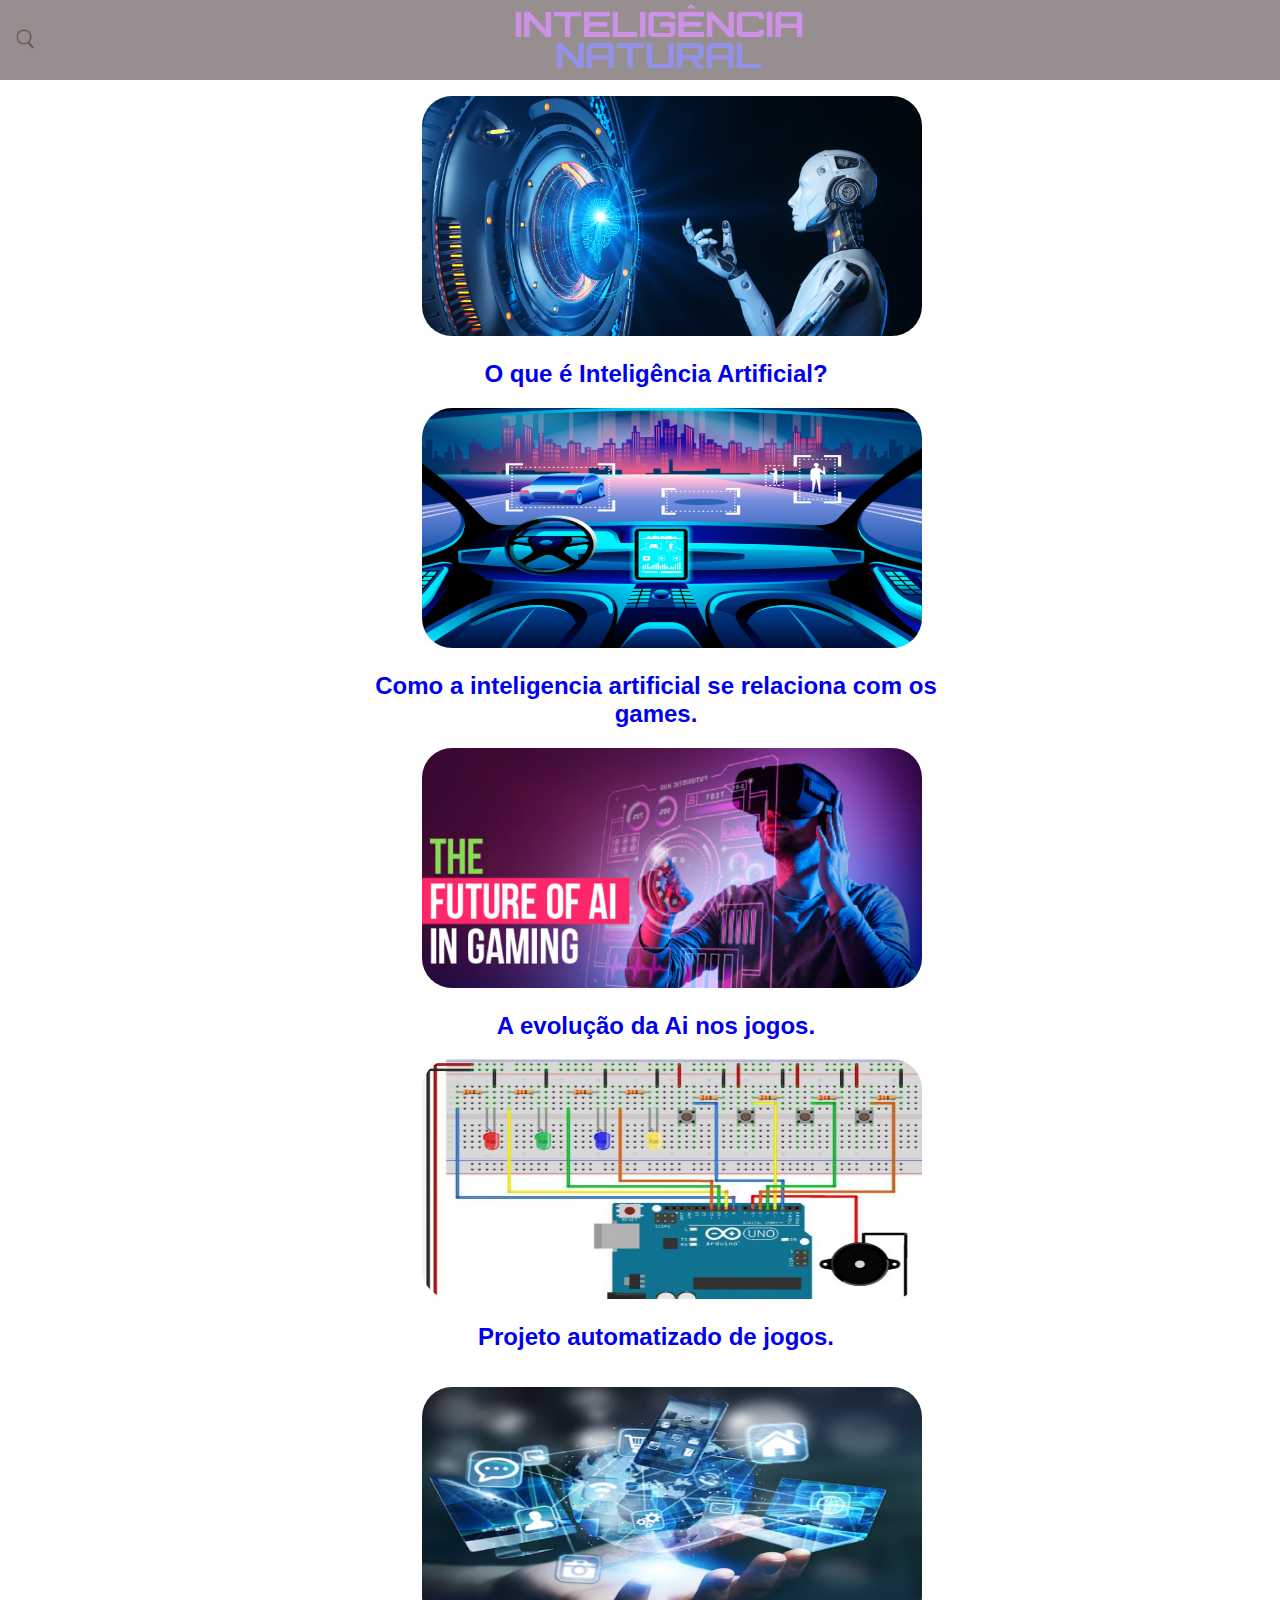
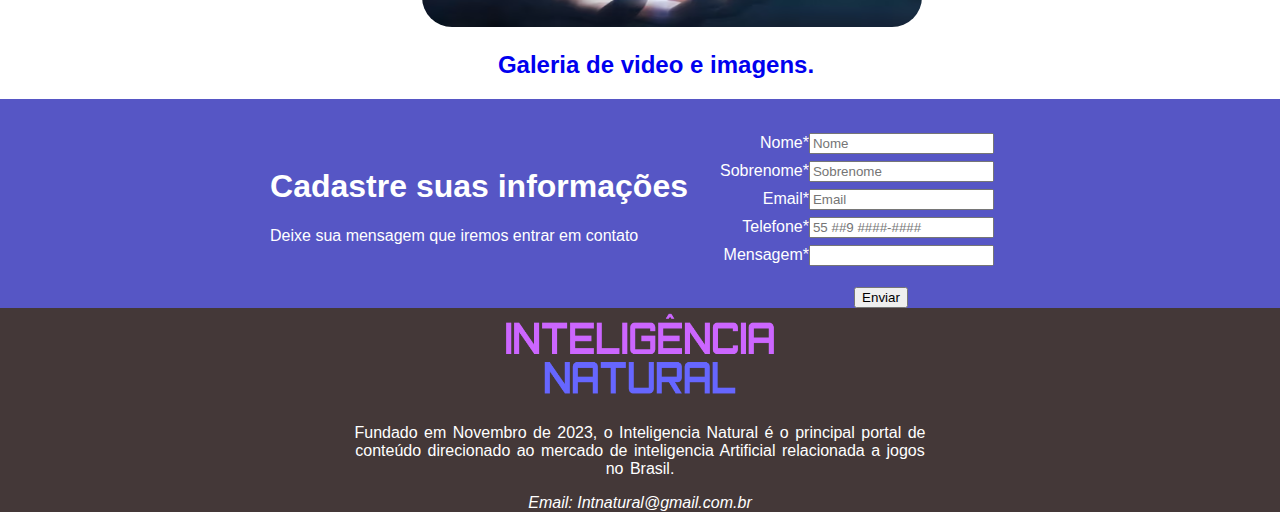
<file: Trabalho Fundamentos/index.html>
<!DOCTYPE html>
<html lang="pt-br">
  <head>
    <meta charset="UTF-8">
    <link rel="stylesheet" href="style.css" >
    <title>Trabalho Fundamentos Web, Rafael Zink, Carlos Weege, Heron</title>
  </head>
  <body>
    <header class="cabecalho">
      <form
        id="Pesquisa"
        action="https://www.google.com.br/?hl=pt-BR"
        target="_blank"
        method="get"
      >
        <button class="lupa" type="submit"></button>
      </form>
      <span class="titulo">
        <a href="index.html"><img src="Imagens/Logo_Site.png" alt="lupa"></a>
      </span>
    </header>

    <div class="menu">
      <nav>
        <ol>
          <li>
            <div class="conteudo">
              <a href="conteudo1.html" rel="Robo" target="_blank">
                <img src="Imagens/Ai.png" alt="Robo">
              </a>
            </div>
            <div class="text">
              <a href="conteudo1.html" rel = Robo>
                <h2>O que é Inteligência Artificial?</h2></a
              >
            </div>
          </li>

          <li>
            <div class="conteudo">
              <a href="conteudo2.html" rel="Imagem Jogo" target="_blank">
                <img src="Imagens/Ai_game.png" alt="Imagem Jogo">
              </a>
            </div>
            <div class="text">
              <a href="conteudo2.html" rel="Imagem Jogo">
                <h2>
                  Como a inteligencia artificial se relaciona com os games.
                </h2></a
              >
            </div>
          </li>
          <li>
            <div class="conteudo">
              <a href="conteudo3.html" rel="Futuro dos jogos" target="_blank">
                <img src="Imagens/Future_in_gaming.png" alt="Futuro dos jogos">
              </a>
            </div>
            <div class="text">
              <a href="conteudo3.html" rel="Futuro dos jogos"> <h2>A evolução da Ai nos jogos.</h2></a>
            </div>
          </li>
          <li>
            <div class="conteudo">
              <a href="conteudo4.html" rel="Processo automatizado" target="_blank">
                <img src="Imagens/automatizado.png" alt="Processo automatizado">
              </a>
            </div>
            <div class="text">
              <a href="conteudo4.html" rel="Processo automatizado">
                <h2>Projeto automatizado de jogos.</h2></a
              >
            </div>
          </li>
        </ol>
      </nav>
    </div>

    <div class="conteudo">
      <a href="Galeria.html" target="_blank" rel ="Galeria de imagem e video"> <img src="Imagens/Video_imagens.png" alt = "Galeria de imagem e videos "> </a>
    </div>
    <a class="text" href="Galeria.html" target="_blank" rel ="Galeria de imagem e video">
      <h2>Galeria de video e imagens.</h2></a
    >
   

    <div class="formulario">
      <div class="texto_formulario">
        <h1>Cadastre suas informações</h1>
        <p>Deixe sua mensagem que iremos entrar em contato</p>
      </div>
      <div class="cadastro_formulario">
      <form name="cadastro" id="Cadastro" method="get" action="Formulario_preenchido.html" target="_blank">
        <div class="cadastro_formulario_item">
        <label   >Nome*</label>
        <input id="name" type="text" placeholder="Nome" required="required">
        </div>  
        <div class="cadastro_formulario_item">
        <label   >Sobrenome*</label>
        <input id="sobrenome" type="text" placeholder="Sobrenome" required="required">
        </div>
        <div class="cadastro_formulario_item">
        <label   >Email*</label>
        <input id="email" type="email" placeholder="Email" required="required">
        </div>
        <div class="cadastro_formulario_item">
          <label   >Telefone*</label>
          <input id="Telefone" type="number" placeholder="55 ##9 ####-####" required="required">
        </div>
        <div class="cadastro_formulario_item">
          <label  >Mensagem*</label>
          <input id="Mensagem" type="text" required="required">
        </div>
        <div class="button_enviar">
          <button type="submit"> Enviar</button>
        </div>
      </form>
      </div>
    </div>

    <footer>
      <img src="Imagens/Logo_Site.png" alt = "logo">
      <p class=" texto_footer">
        Fundado em Novembro de 2023, o Inteligencia Natural é o principal portal
        de conteúdo
        direcionado ao mercado de inteligencia Artificial relacionada a jogos no
        Brasil.
      </p>

      <address>Email: Intnatural@gmail.com.br</address>
    </footer>
  </body>
</html>
</file>
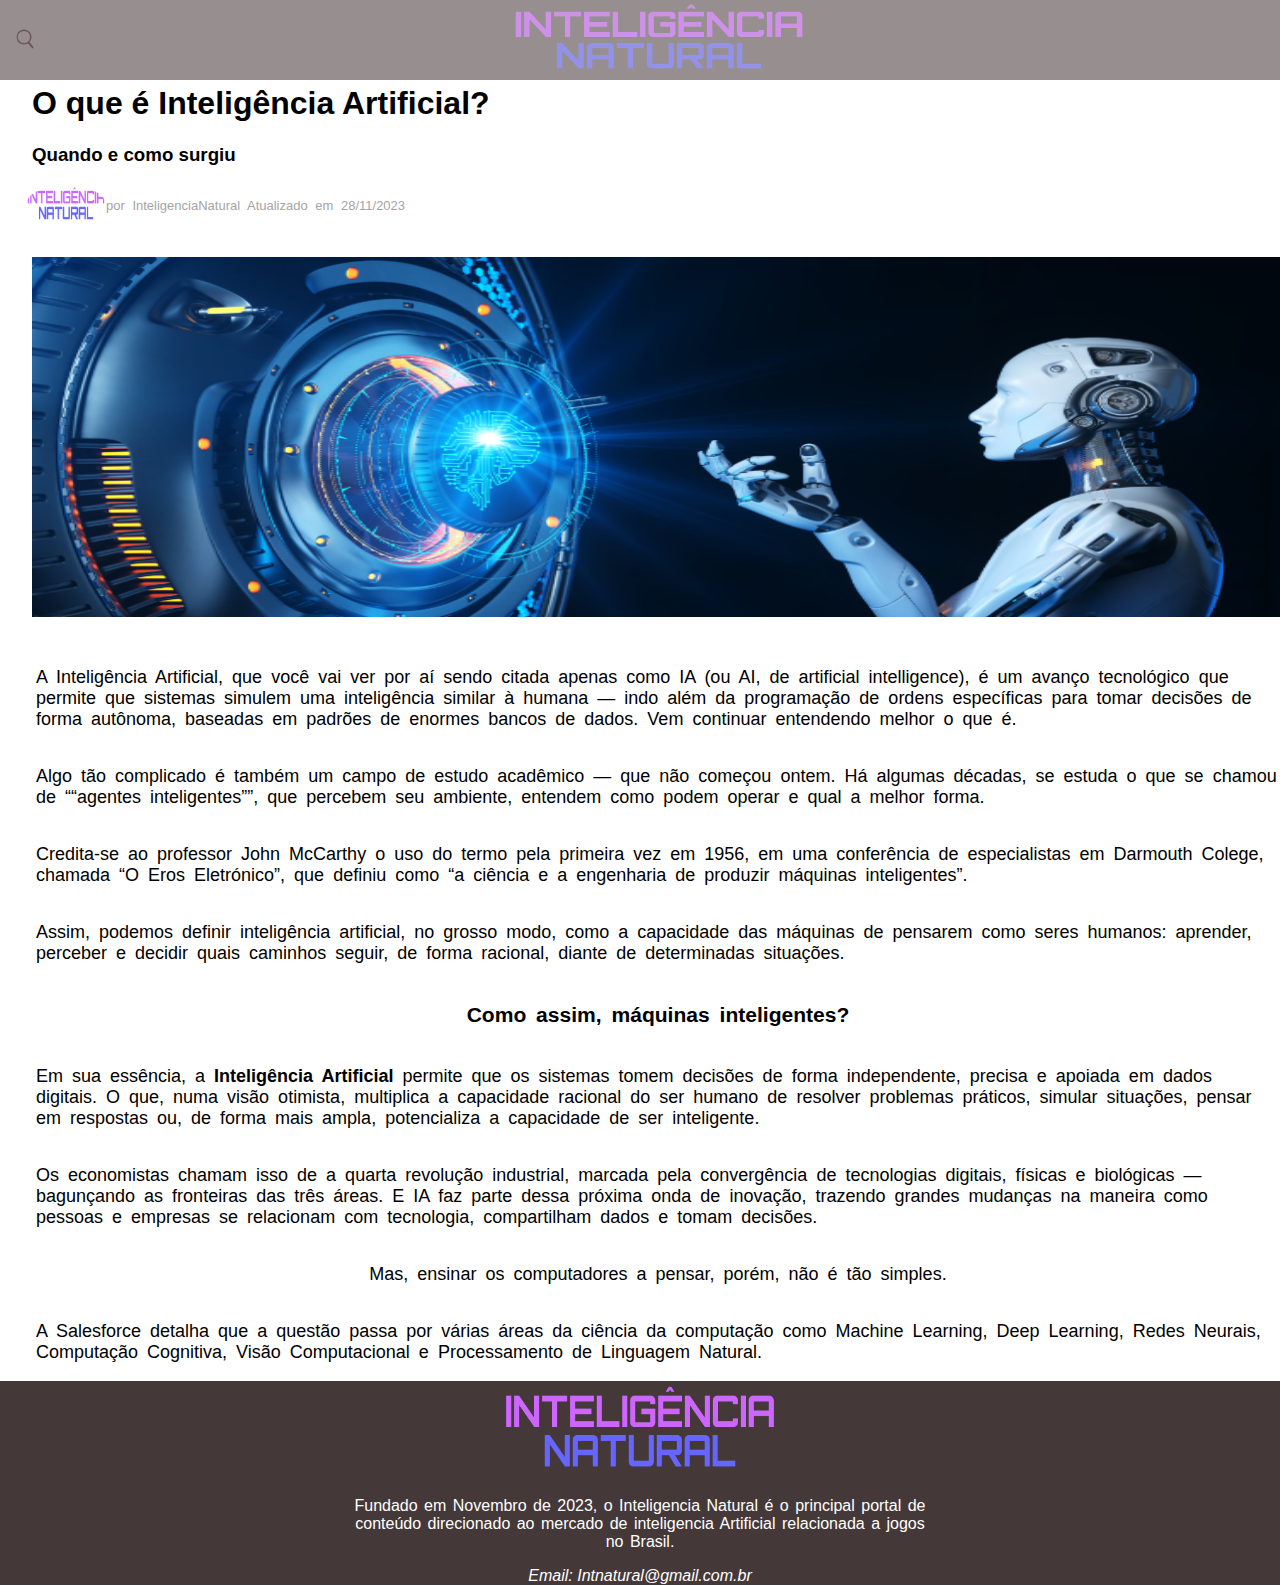
<file: Trabalho Fundamentos/conteudo1.html>
<!DOCTYPE html>
<html lang="pt-br">
  <head>
    <meta charset="UTF-8" />
    <link rel="stylesheet" href="style.css" />
    <title>Conteúdo 1: O que é Inteligência Artificial?</title>
  </head>

  <body class="conteudos">
    <header class="cabecalho">
      <form
        id="Pesquisa"
        action="https://www.google.com.br/?hl=pt-BR"
        target="_blank"
        method="get"
      >
        <button class="lupa" type="submit"></button>
      </form>
      <span class="titulo">
        <a href="index.html"><img src="Imagens/Logo_Site.png" alt="lupa"></a>
      </span>
    </header>

    <div class="cabecalho_texto">
      <h1> O que é Inteligência Artificial? </h1>
      <h3>Quando e como surgiu</h3>
    </div>

    <div class="informacao_conteudo">
      <img class="logo_conteudo" src="Imagens/Logo_Site.png" alt="logo">
        
       
      <span>por InteligenciaNatural Atualizado em 28/11/2023 </span>
    </div>

    <img class="conteudo_first_image" src="Imagens/Ai.png" alt="Ai">

    <div class="paragrafo">
      <p>A Inteligência Artificial, que você vai ver por aí sendo citada apenas como <abv>IA</abv> (ou AI, de artificial intelligence), é um avanço tecnológico que permite que sistemas simulem uma inteligência similar à humana — indo além da programação de ordens específicas para tomar decisões de forma autônoma, baseadas em padrões de enormes bancos de dados. Vem continuar entendendo melhor o que é.</p>
    </div>

    <div class="paragrafo">
      <p> Algo tão complicado é também um campo de estudo acadêmico — que não começou ontem. Há algumas décadas, se estuda o que se chamou de <q>“agentes inteligentes”</q>, que percebem seu ambiente, entendem como podem operar e qual a melhor forma.</p>
    </div>

    <div class="paragrafo">
      <p> Credita-se ao professor John McCarthy o uso do termo pela primeira vez em 1956, em uma conferência de especialistas em Darmouth Colege, chamada “O Eros Eletrónico”, que definiu como “a ciência e a engenharia de produzir máquinas inteligentes”.</p>
    </div>

    <div class="paragrafo">
      <p>Assim, podemos definir inteligência artificial, no grosso modo, como a capacidade das máquinas de pensarem como seres humanos: aprender, perceber e decidir quais caminhos seguir, de forma racional, diante de determinadas situações.</p>
    </div>

    <div class="paragrafo">
      <h3> Como assim, máquinas inteligentes? </h3>
    </div>

    <div class="paragrafo">
      <p> Em sua essência, a <strong>Inteligência Artificial</strong> permite que os sistemas tomem decisões de forma independente, precisa e apoiada em dados digitais. O que, numa visão otimista, multiplica a capacidade racional do ser humano de resolver problemas práticos, simular situações, pensar em respostas ou, de forma mais ampla, potencializa a capacidade de ser inteligente.</p>
    </div>

    <div class="paragrafo">
      <p> Os economistas chamam isso de a quarta revolução industrial, marcada pela convergência de tecnologias digitais, físicas e biológicas — bagunçando as fronteiras das três áreas. E IA faz parte dessa próxima onda de inovação, trazendo grandes mudanças na maneira como pessoas e empresas se relacionam com tecnologia, compartilham dados e tomam decisões.</p>
    </div>

    <div class="paragrafo">
      <p>Mas, ensinar os computadores a pensar, porém, não é tão simples.</p>
    </div>

    <div class="paragrafo">
      <p>A Salesforce detalha que a questão passa por várias áreas da ciência da computação como Machine Learning, Deep Learning, Redes Neurais, Computação Cognitiva, Visão Computacional e Processamento de Linguagem Natural.</p>
    </div>

    <footer>
      <img src="Imagens/Logo_Site.png" alt = "logo">
      <p class=" texto_footer">
        Fundado em Novembro de 2023, o Inteligencia Natural é o principal portal
        de conteúdo
        direcionado ao mercado de inteligencia Artificial relacionada a jogos no
        Brasil.
      </p>

      <address>Email: Intnatural@gmail.com.br</address>
    </footer>




  </body>
</html>
</file>
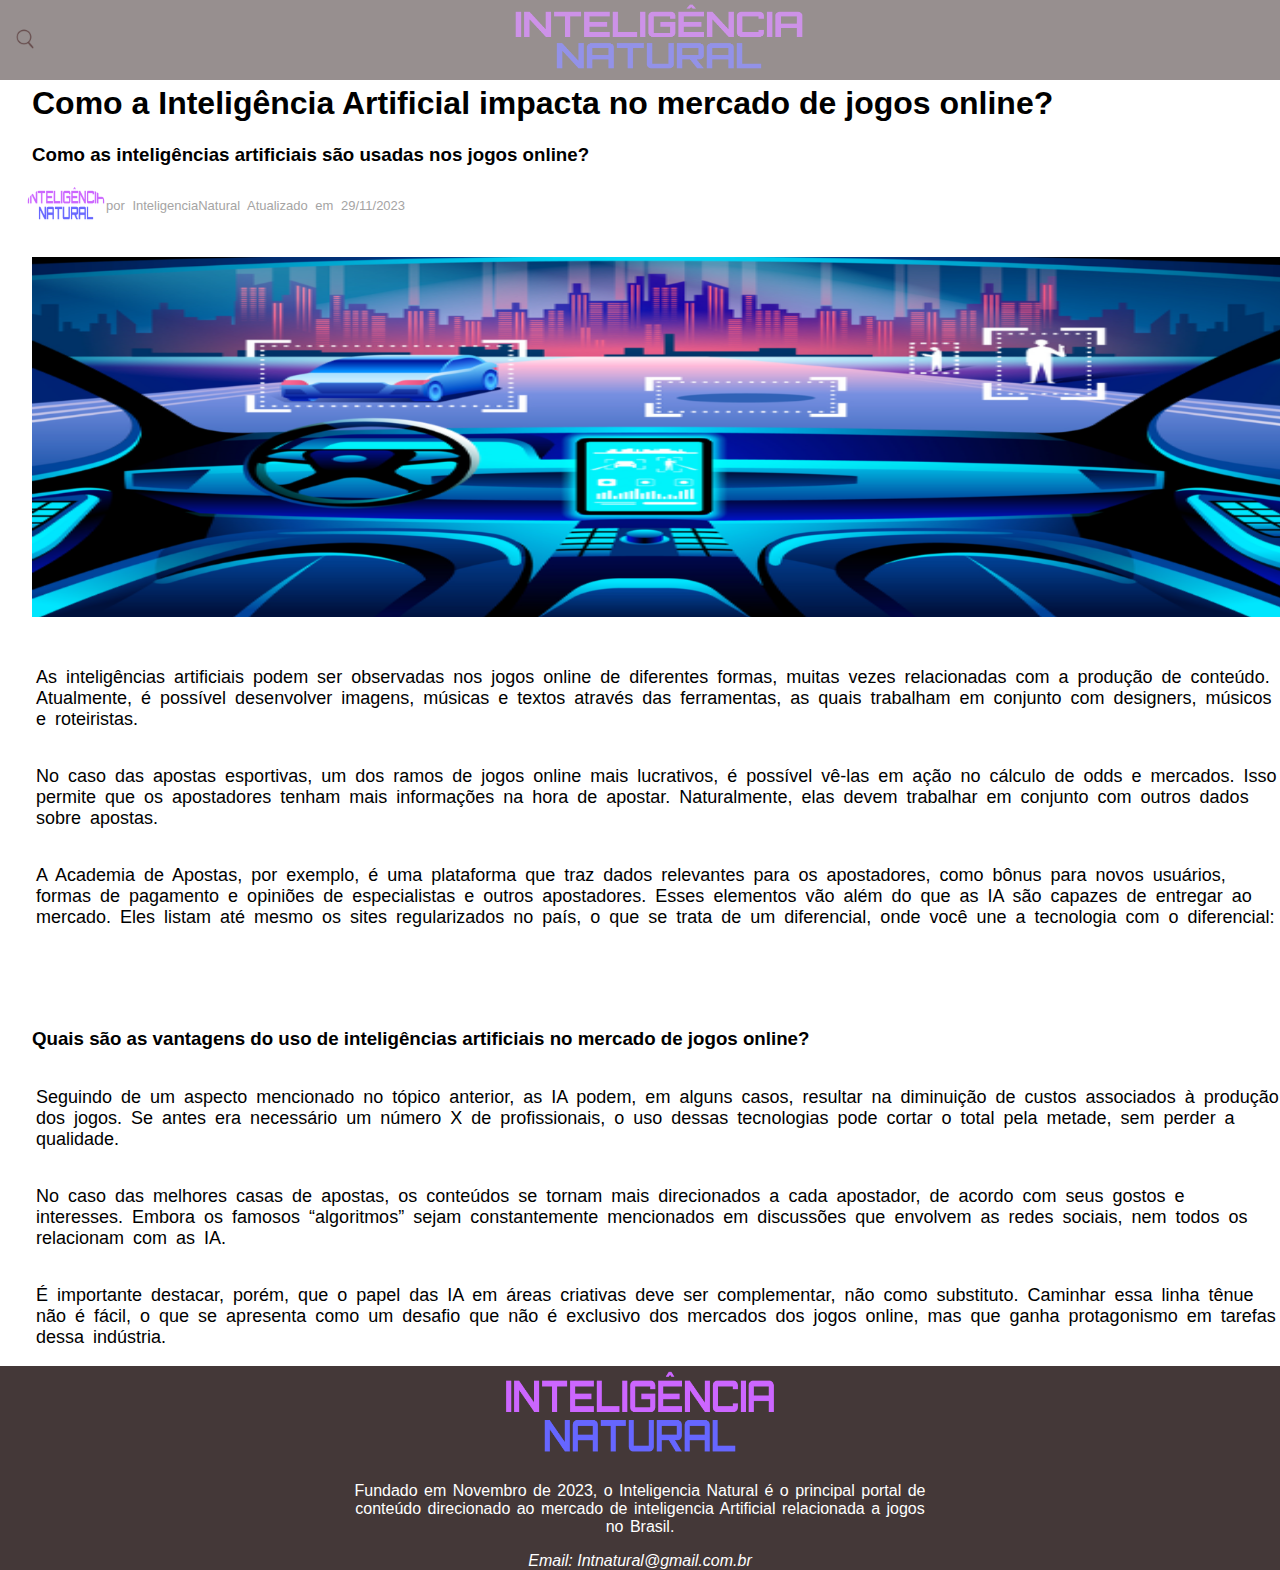
<file: Trabalho Fundamentos/conteudo2.html>
<!DOCTYPE html>
<html lang="pt-br">
  <head>
    <meta charset="UTF-8" />
    <link rel="stylesheet" href="style.css" />
    <title>Conteúdo 1: O que é Inteligência Artificial?</title>
  </head>

  <body class="conteudos">
    <header class="cabecalho">
      <form
        id="Pesquisa"
        action="https://www.google.com.br/?hl=pt-BR"
        target="_blank"
        method="get"
      >
        <button class="lupa" type="submit"></button>
      </form>
      <span class="titulo">
        <a href="index.html"><img src="Imagens/Logo_Site.png" alt="lupa"></a>
      </span>
    </header>

    <div class="cabecalho_texto">
      <h1>Como a Inteligência Artificial impacta no mercado de jogos online?</h1>
      <h3>Como as inteligências artificiais são usadas nos jogos online?</h3>
    </div>

    <div class="informacao_conteudo">
      <img class="logo_conteudo" src="Imagens/Logo_Site.png" alt="logo">
        
       </span>
      <span>por InteligenciaNatural Atualizado em 29/11/2023</span>
    </div>

    <img class="conteudo_first_image" src="Imagens/Ai_game.png" alt="Ai">

    <div class="paragrafo">
      <p> As inteligências artificiais podem ser observadas nos jogos online de diferentes formas, muitas vezes relacionadas com a produção de conteúdo. Atualmente, é possível desenvolver imagens, músicas e textos através das ferramentas, as quais trabalham em conjunto com designers, músicos e roteiristas.</p>
    </div>

    <div class="paragrafo">
      <p> No caso das apostas esportivas, um dos ramos de jogos online mais lucrativos, é possível vê-las em ação no cálculo de odds e mercados. Isso permite que os apostadores tenham mais informações na hora de apostar. Naturalmente, elas devem trabalhar em conjunto com outros dados sobre apostas.</p>
    </div>

    <div class="paragrafo">
      <p>A Academia de Apostas, por exemplo, é uma plataforma que traz dados relevantes para os apostadores, como bônus para novos usuários, formas de pagamento e opiniões de especialistas e outros apostadores. Esses elementos vão além do que as IA são capazes de entregar ao mercado. Eles listam até mesmo os sites regularizados no país, o que se trata de um diferencial, onde você une a tecnologia com o diferencial:</p>
    </div>

      <div class="cabecalho_texto">
        <h3>Quais são as vantagens do uso de inteligências artificiais no mercado de jogos online?</h3>
      </div>

      
    <div class="paragrafo">
      <p>Seguindo de um aspecto mencionado no tópico anterior, as IA podem, em alguns casos, resultar na diminuição de custos associados à produção dos jogos. Se antes era necessário um número X de profissionais, o uso dessas tecnologias pode cortar o total pela metade, sem perder a qualidade.</p>
    </div>

    <div class="paragrafo">
      <p>No caso das melhores casas de apostas, os conteúdos se tornam mais direcionados a cada apostador, de acordo com seus gostos e interesses. Embora os famosos “algoritmos” sejam constantemente mencionados em discussões que envolvem as redes sociais, nem todos os relacionam com as IA.</p>
    </div>

    <div class="paragrafo">
      <p>É importante destacar, porém, que o papel das IA em áreas criativas deve ser complementar, não como substituto. Caminhar essa linha tênue não é fácil, o que se apresenta como um desafio que não é exclusivo dos mercados dos jogos online, mas que ganha protagonismo em tarefas dessa indústria.</p>
    </div>
    

    <footer>
      <img src="Imagens/Logo_Site.png" alt = "logo">
      <p class=" texto_footer">
        Fundado em Novembro de 2023, o Inteligencia Natural é o principal portal
        de conteúdo
        direcionado ao mercado de inteligencia Artificial relacionada a jogos no
        Brasil.
      </p>

      <address>Email: Intnatural@gmail.com.br</address>
    </footer>




  </body>
</html>
</file>
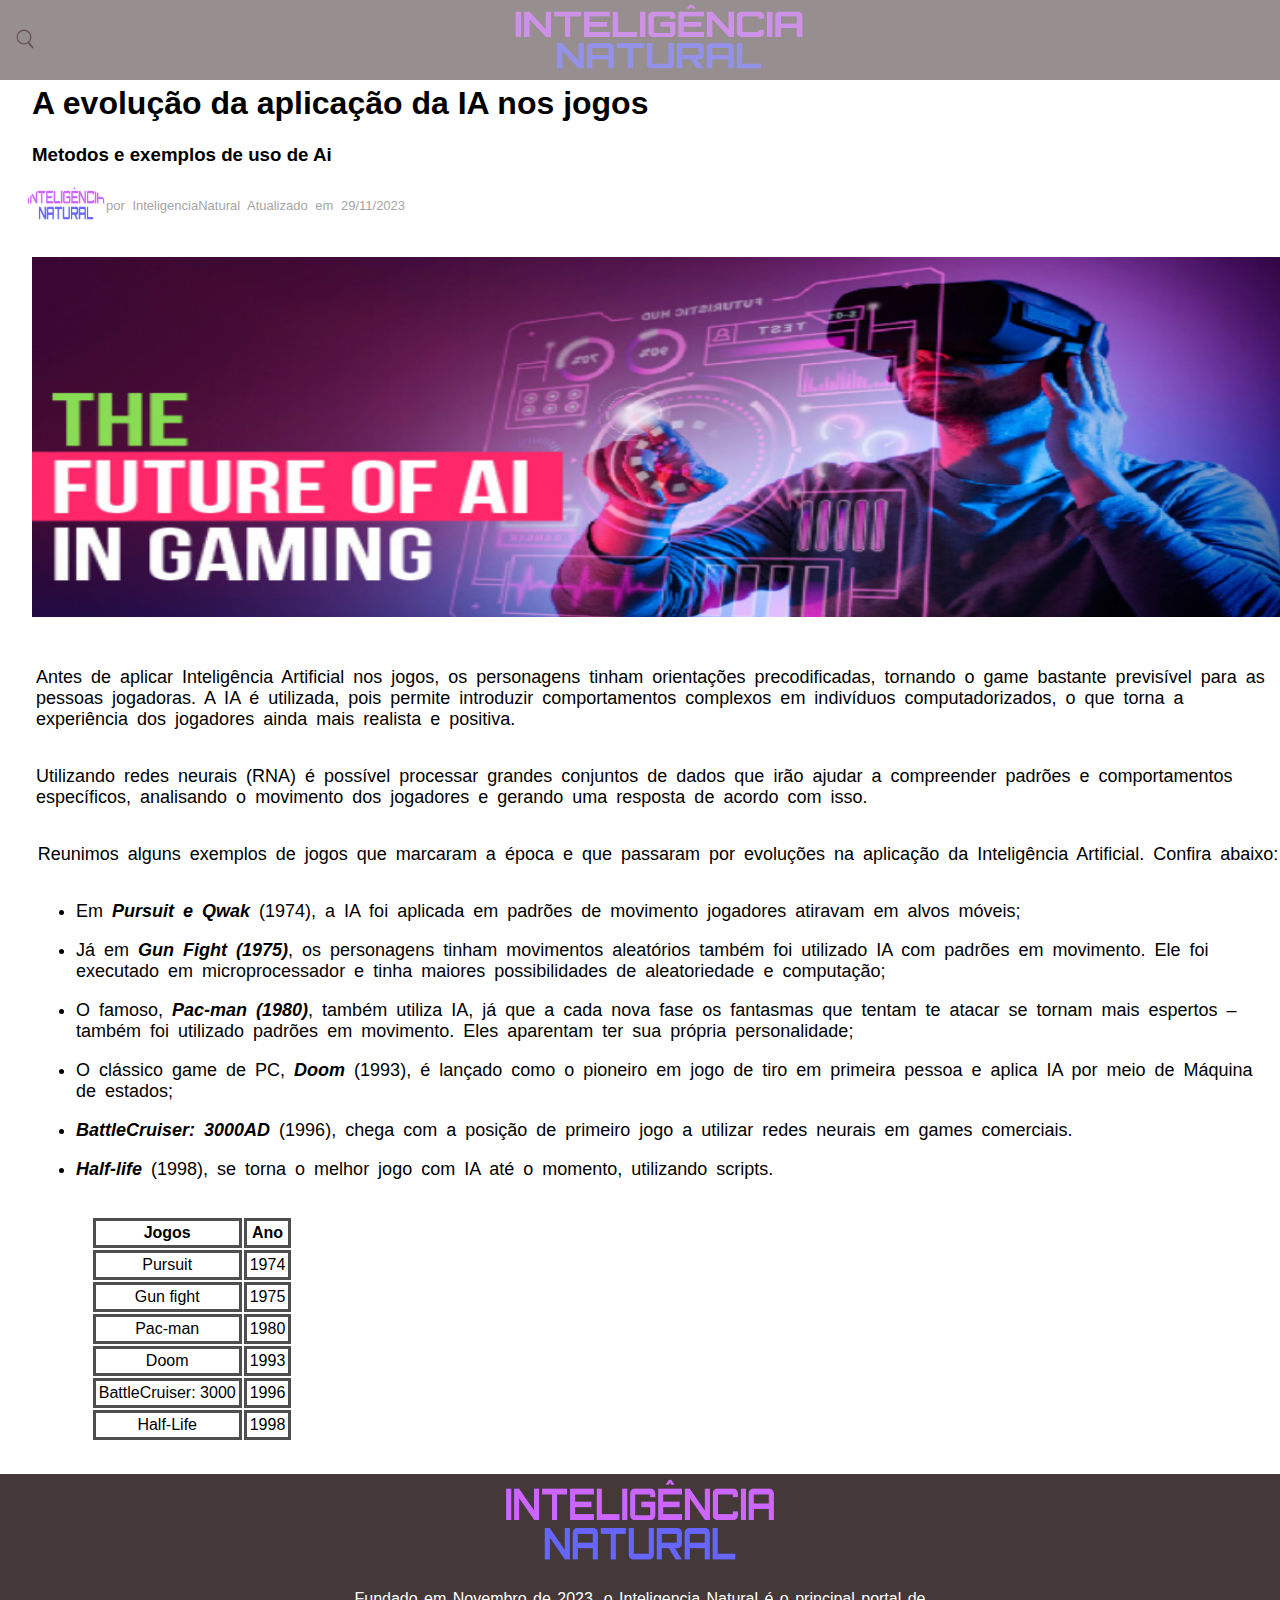
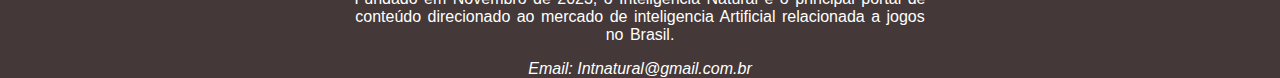
<file: Trabalho Fundamentos/conteudo3.html>
<!DOCTYPE html>
<html lang="pt-br">
  <head>
    <meta charset="UTF-8" />
    <link rel="stylesheet" href="style.css" />
    <title>Conteúdo 1: O que é Inteligência Artificial?</title>
  </head>

  <body class="conteudos">
    <header class="cabecalho">
      <form
        id="Pesquisa"
        action="https://www.google.com.br/?hl=pt-BR"
        target="_blank"
        method="get"
      >
        <button class="lupa" type="submit"></button>
      </form>
      <span class="titulo">
        <a href="index.html"><img src="Imagens/Logo_Site.png" alt="lupa"></a>
      </span>
    </header>

    <div class="cabecalho_texto">
      <h1>A evolução da aplicação da IA nos jogos</h1>
      <h3>Metodos e exemplos de uso de Ai</h3>
    </div>

    <div class="informacao_conteudo">
      <img class="logo_conteudo" src="Imagens/Logo_Site.png" alt="logo">
        
       </span>
      <span>por InteligenciaNatural Atualizado em 29/11/2023</span>
    </div>

    <img class="conteudo_first_image" src="Imagens/Future_in_gaming.png" alt="Ai">

    <div class="paragrafo">
      <p>Antes de aplicar Inteligência Artificial nos jogos, os personagens tinham orientações precodificadas, tornando o game bastante previsível para as pessoas jogadoras. A IA é utilizada, pois permite introduzir comportamentos complexos em indivíduos computadorizados, o que torna a experiência dos jogadores ainda mais realista e positiva. </p>
    </div>

    <div class="paragrafo">
      <p>Utilizando redes neurais (RNA) é possível processar grandes conjuntos de dados que irão ajudar a compreender padrões e comportamentos específicos, analisando o movimento dos jogadores e gerando uma resposta de acordo com isso. </p>
    </div>

    <div class="paragrafo">
      <p>Reunimos alguns exemplos de jogos que marcaram a época e que passaram por evoluções na aplicação da Inteligência Artificial. Confira abaixo: </p>
    </div>

  <div class="paragrafo">
    <ul>
      <li class="lista_conteudo">Em <strong><em>Pursuit e Qwak</em></strong> (1974), a IA foi aplicada em padrões de movimento jogadores atiravam em alvos móveis;</li>
      <li class="lista_conteudo">Já em <strong><em>Gun Fight (1975)</em></strong>, os personagens tinham movimentos aleatórios também foi utilizado IA com padrões em movimento. Ele foi executado em microprocessador e tinha maiores possibilidades de aleatoriedade e computação;  </li>
      <li class="lista_conteudo">O famoso, <strong><em>Pac-man (1980)</em></strong>, também utiliza IA, já que a cada nova fase os fantasmas que tentam te atacar se tornam mais espertos – também foi utilizado padrões em movimento. Eles aparentam ter sua própria personalidade; </li>
      <li class="lista_conteudo">O clássico game de PC, <strong><em>Doom</em></strong> (1993), é lançado como o pioneiro em jogo de tiro em primeira pessoa e aplica IA por meio de Máquina de estados; </li>
      <li class="lista_conteudo"><strong><em>BattleCruiser: 3000AD</em> </strong>(1996), chega com a posição de primeiro jogo a utilizar redes neurais em games comerciais. </li>
      <li class="lista_conteudo"><strong><em>Half-life</em></strong> (1998), se torna o melhor jogo com IA até o momento, utilizando scripts.  </li>
    </ul>
  </div>
<div class="table_pos">
  <table class="table"> 
  
    <tr>
      <th>Jogos</th>
      <th>Ano</th>
    </tr>
  
  
    <tr>
      <td>Pursuit</td>
      <td>1974</td>
    </tr>

    <tr>
      <td>Gun fight</td>
      <td>1975</td>
    </tr>

    <tr>
      <td>Pac-man</td>
      <td> 1980</td>
    </tr>

    <tr>
      <td>Doom</td>
      <td>1993</td>
    </tr>

    <tr>
      <td>BattleCruiser: 3000</td>
      <td> 1996</td>
    </tr>

    <tr>
      <td>Half-Life</td>
      <td>1998</td>
    </tr>
  
  </table>
</div>
    

    <footer>
      <img src="Imagens/Logo_Site.png" alt = "logo">
      <p class=" texto_footer">
        Fundado em Novembro de 2023, o Inteligencia Natural é o principal portal
        de conteúdo
        direcionado ao mercado de inteligencia Artificial relacionada a jogos no
        Brasil.
      </p>

      <address>Email: Intnatural@gmail.com.br</address>
    </footer>




  </body>
</html>
</file>
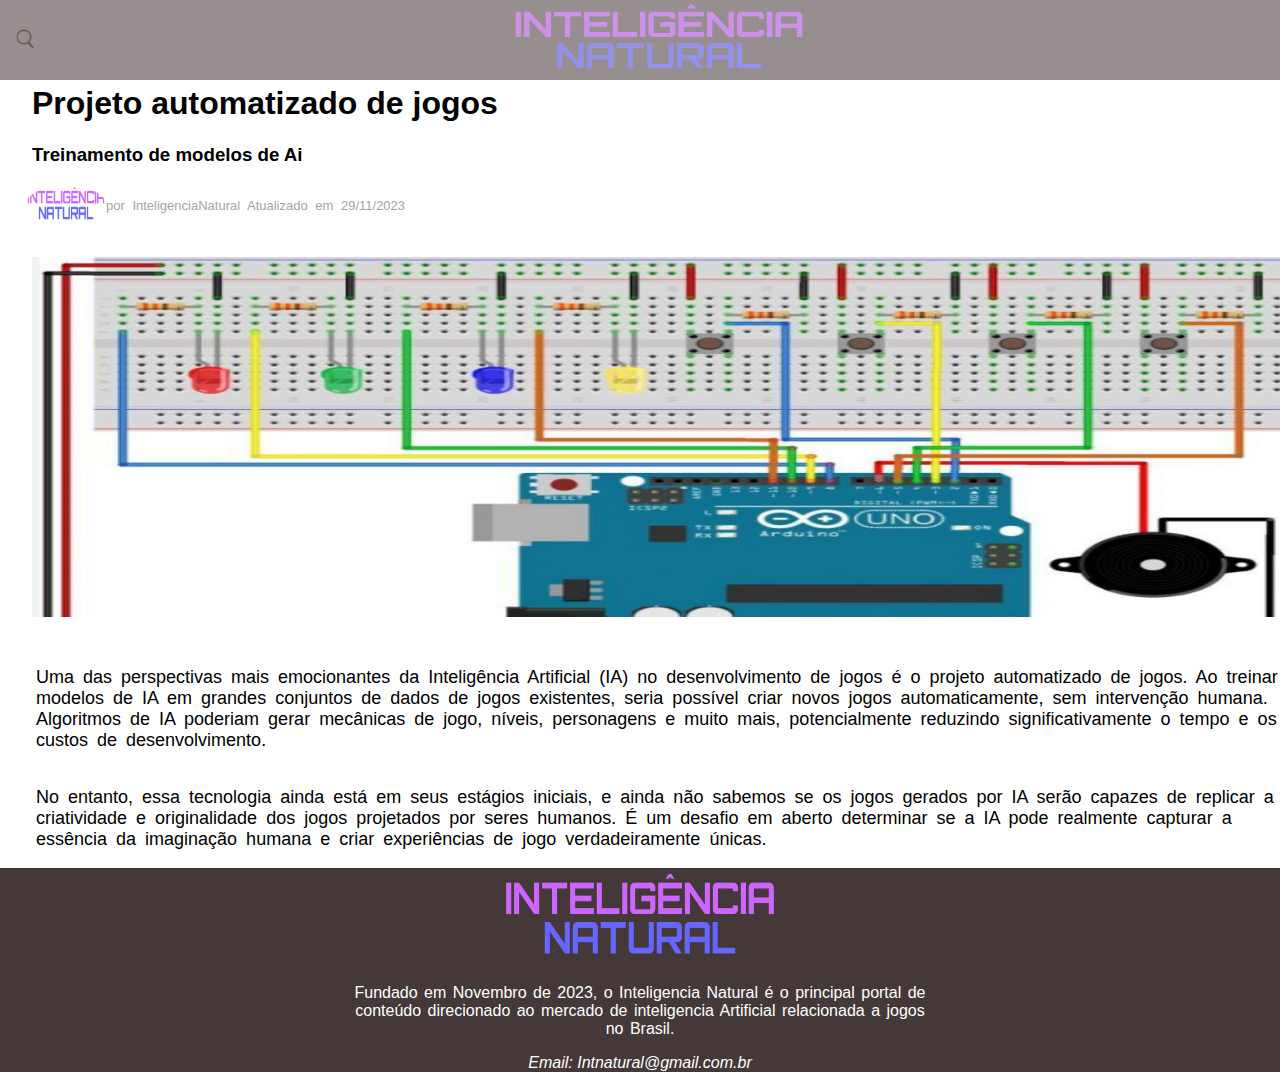
<file: Trabalho Fundamentos/conteudo4.html>
<!DOCTYPE html>
<html lang="pt-br">
  <head>
    <meta charset="UTF-8" />
    <link rel="stylesheet" href="style.css" />
    <title>Conteúdo 1: O que é Inteligência Artificial?</title>
  </head>

  <body class="conteudos">
    <header class="cabecalho">
      <form
        id="Pesquisa"
        action="https://www.google.com.br/?hl=pt-BR"
        target="_blank"
        method="get"
      >
        <button class="lupa" type="submit"></button>
      </form>
      <span class="titulo">
        <a href="index.html"><img src="Imagens/Logo_Site.png" alt="lupa"></a>
      </span>
    </header>

    <div class="cabecalho_texto">
      <h1>Projeto automatizado de jogos</h1>
      <h3>Treinamento de modelos de Ai</h3>
    </div>

    <div class="informacao_conteudo">
      <img class="logo_conteudo" src="Imagens/Logo_Site.png" alt="logo">
        
      
      <span>por InteligenciaNatural Atualizado em 29/11/2023</span>
    </div>

    <img class="conteudo_first_image" src="Imagens/automatizado.png" alt="Ai">

    <div>
      <p class="paragrafo">
        Uma das perspectivas mais emocionantes da Inteligência Artificial (IA)
      no desenvolvimento de jogos é o projeto automatizado de jogos. Ao
      treinar modelos de IA em grandes conjuntos de dados de jogos existentes,
      seria possível criar novos jogos automaticamente, sem intervenção
      humana. Algoritmos de IA poderiam gerar mecânicas de jogo, níveis,
      personagens e muito mais, potencialmente reduzindo significativamente o
      tempo e os custos de desenvolvimento.
      </p>
    </div>

    <div>
      <p class="paragrafo">
        No entanto, essa tecnologia ainda está em seus estágios iniciais, e
        ainda não sabemos se os jogos gerados por IA serão capazes de replicar a
        criatividade e originalidade dos jogos projetados por seres humanos.  É
        um desafio em aberto determinar se a IA pode realmente capturar a
        essência da imaginação humana e criar experiências de jogo
        verdadeiramente únicas.
      </p>
    </div>
    

    <footer>
      <img src="Imagens/Logo_Site.png" alt = "logo">
      <p class=" texto_footer">
        Fundado em Novembro de 2023, o Inteligencia Natural é o principal portal
        de conteúdo
        direcionado ao mercado de inteligencia Artificial relacionada a jogos no
        Brasil.
      </p>

      <address>Email: Intnatural@gmail.com.br</address>
    </footer>




  </body>
</html>
</file>
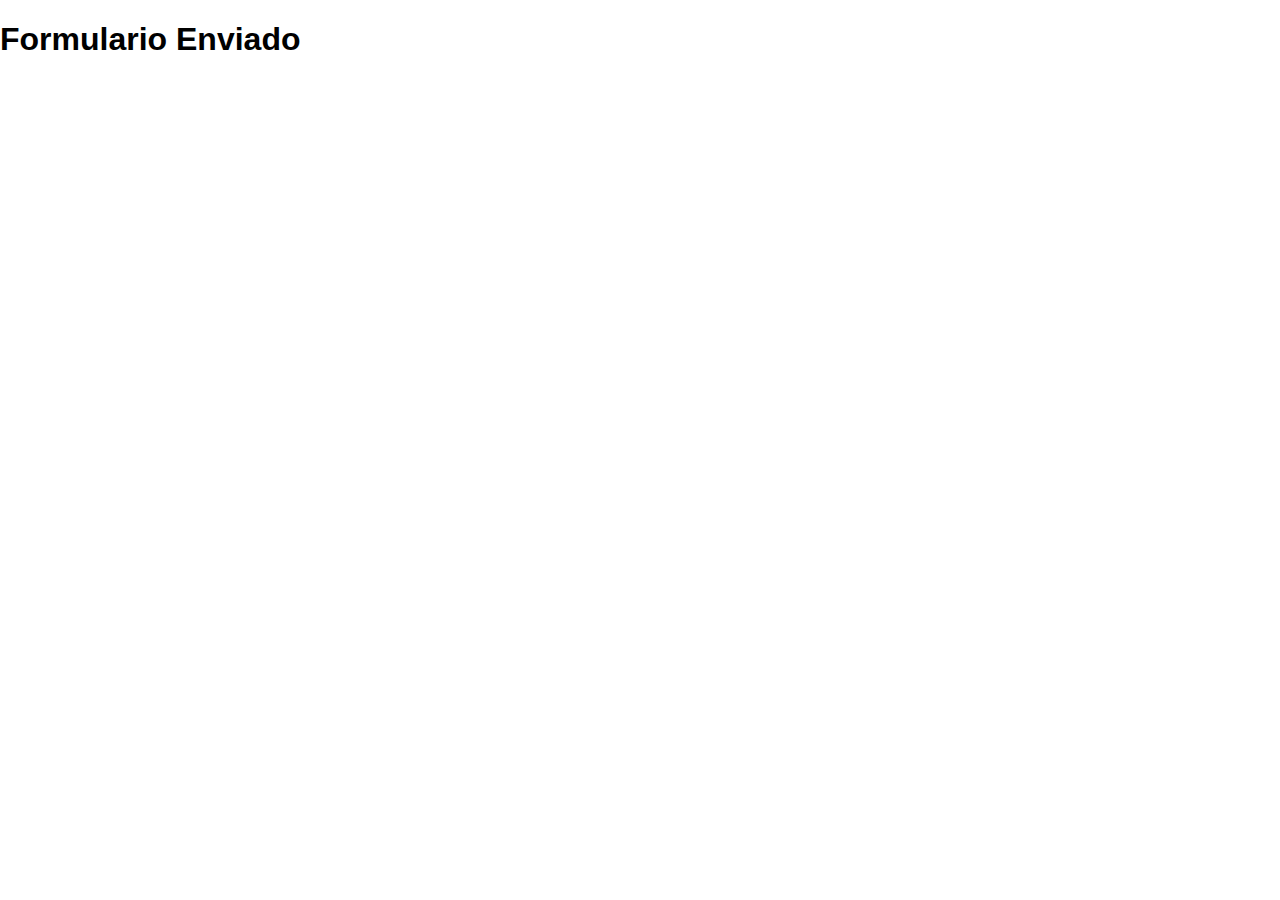
<file: Trabalho Fundamentos/Formulario_preenchido.html>
<!DOCTYPE html>
<html lang="pt-br">
<head >
<meta charset="UTF-8">
<title> Tipo formulario</title>
<link rel=stylesheet href="style.css">
</head>

<body>

<div class="formPreenchido">
<h1>Formulario Enviado</h1>
</div>

</body>

</html>
</file>
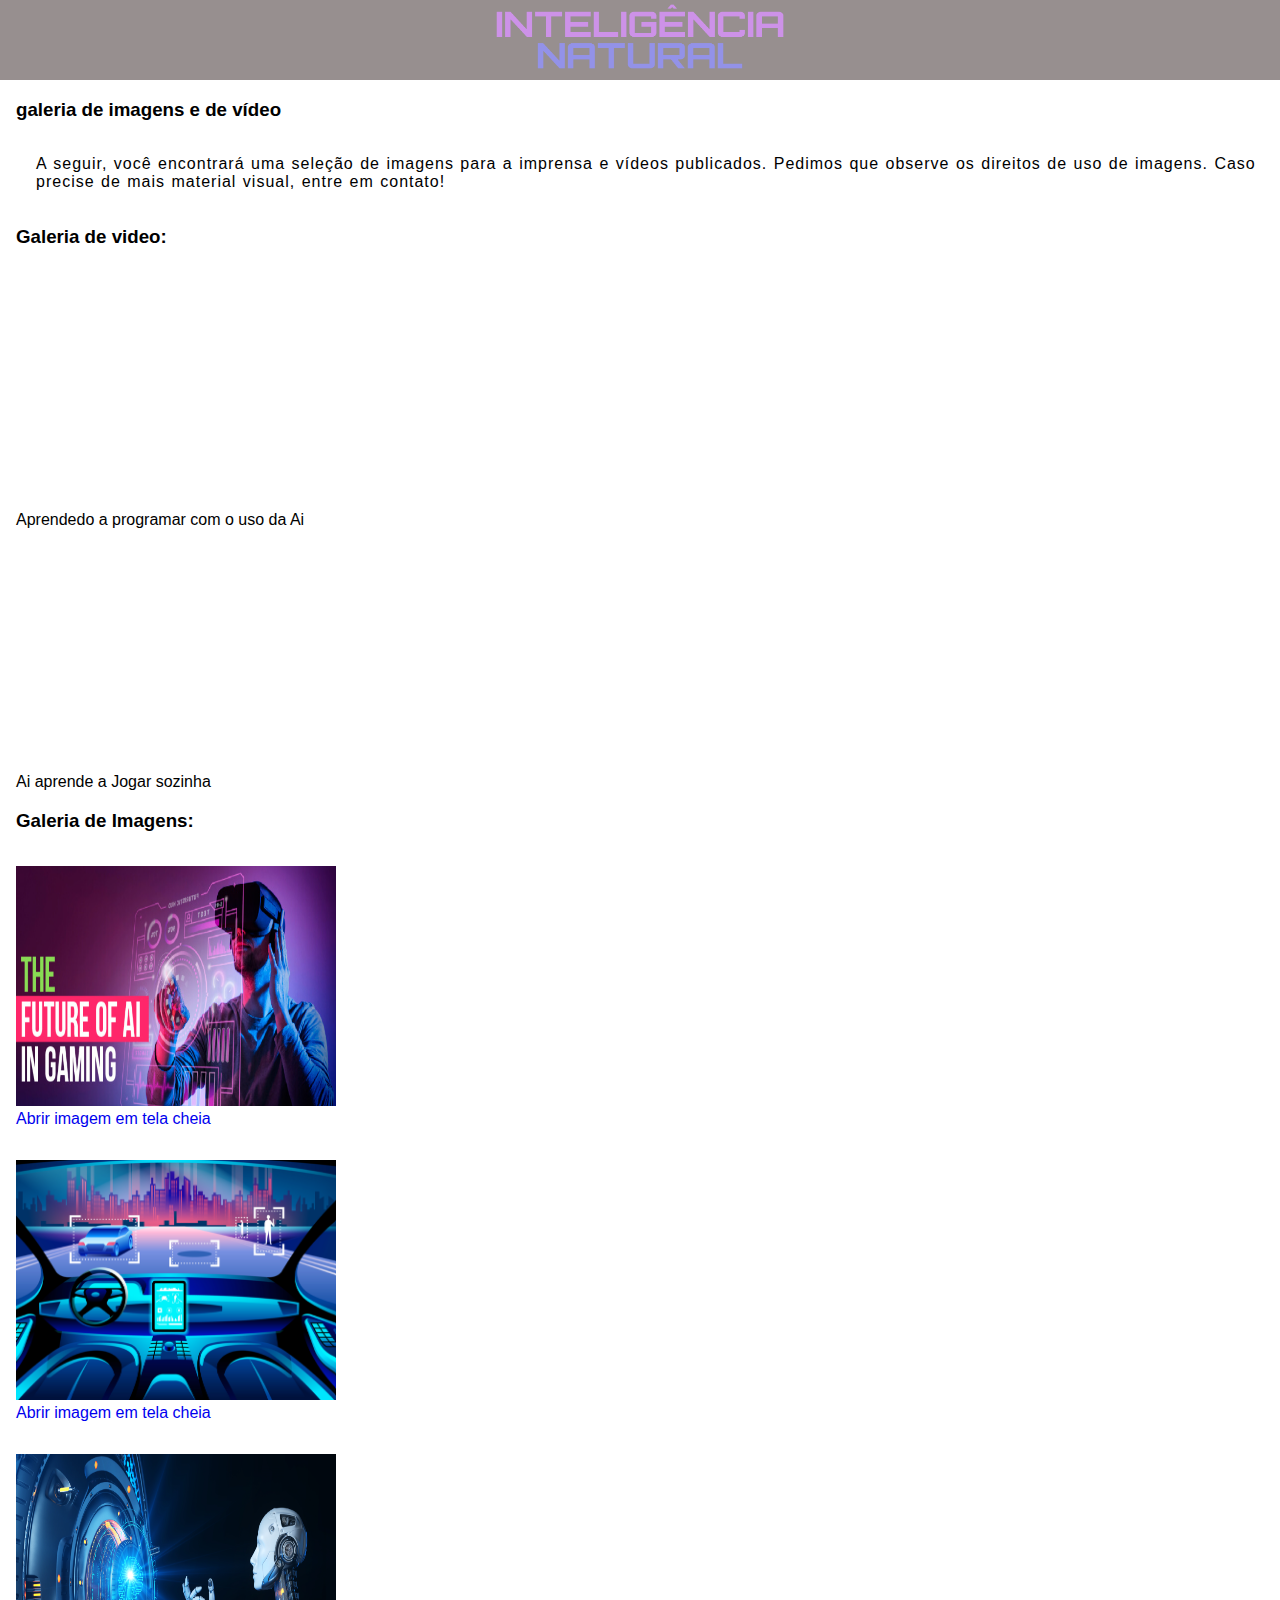
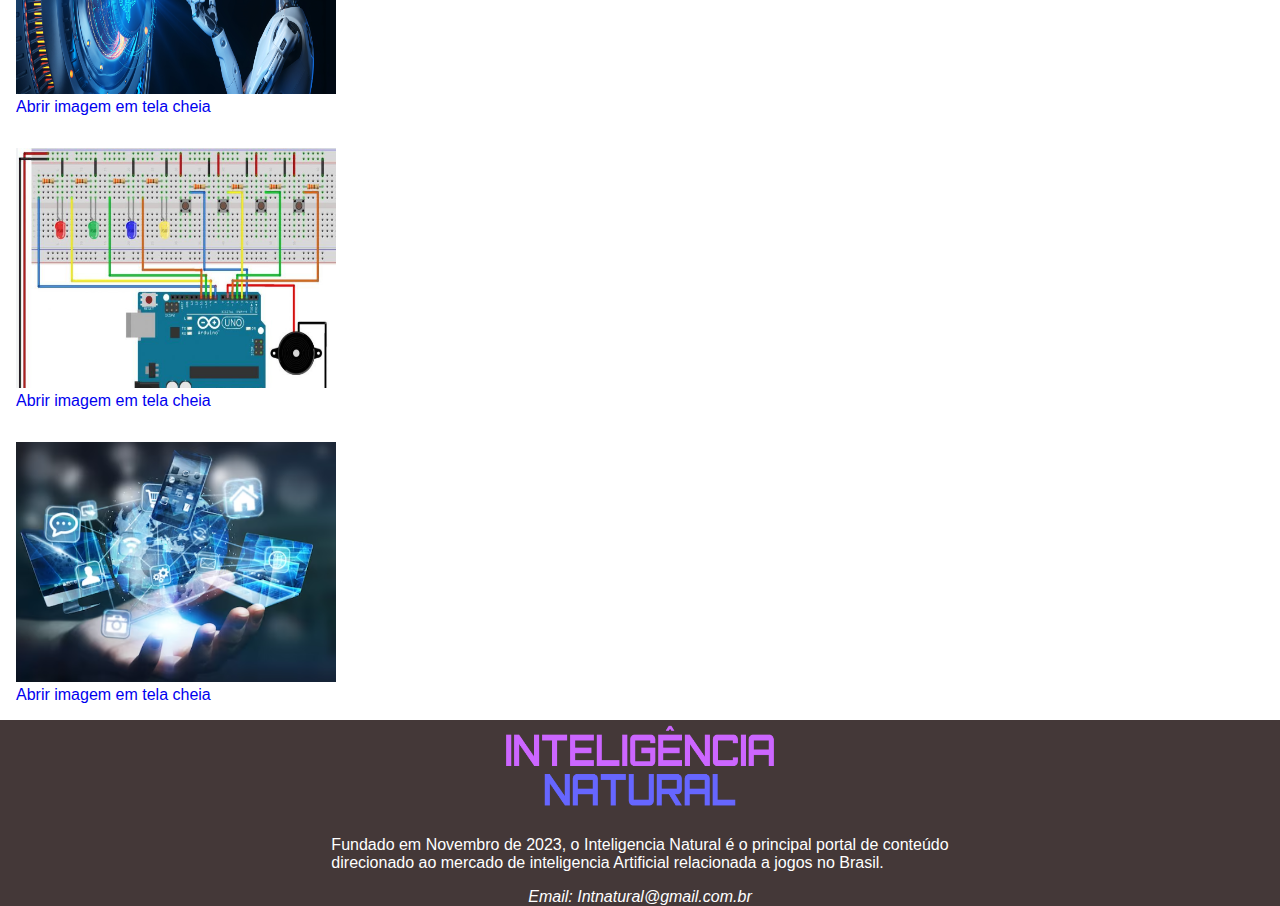
<file: Trabalho Fundamentos/Galeria.html>
<!DOCTYPE html>
<html lang="pt-BR">
  <head>
    <meta charset="UTF-8" />
    <link rel="stylesheet" href="style.css" />
    <title>Galeria imagens</title>
  </head>
  <body>
    <header class="cabecalho">
      <span class="titulo">
        <a href="index.html"><img src="Imagens/Logo_Site.png" alt="logo" /></a>
      </span>
    </header>

    <div>
      <section class="texto_galeria">
        <h3>galeria de imagens e de vídeo</h3>
        <p class="p_galeria">
          A seguir, você encontrará uma seleção de imagens para a imprensa e
          vídeos publicados. Pedimos que observe os direitos de uso de imagens.
          Caso precise de mais material visual, entre em contato!
        </p>
      </section>
    </div>

    <section class="video"> <h3>Galeria de video:</h3></section>

    <div class="video">
      <iframe width="320" height="240" src="https://www.youtube.com/embed/GMDb2jtzKZQ" 
      title="Inteligência Artificial na Prática com Python [Projeto Flappy Bird - Aula 1 de 4]" 
      frameborder="0" allow="accelerometer; autoplay; clipboard-write; encrypted-media; gyroscope; picture-in-picture; web-share" 
      allowfullscreen></iframe>
    </div>
    <span class="video">Aprendedo a programar com o uso da Ai</span>

    <div class="video">
      <iframe width="320" height="240" src="https://www.youtube.com/embed/Lu56xVlZ40M" 
      title="OpenAI Plays Hide and Seek…and Breaks The Game! 🤖" frameborder="0" 
      allow="accelerometer; autoplay; clipboard-write; encrypted-media; 
      gyroscope; picture-in-picture; web-share" allowfullscreen></iframe>
    </div>
    <span class="video">Ai aprende a Jogar sozinha</span>

    <div class="imagem"> <h3>Galeria de Imagens:</h3></div>
    <figure class="imagem"> <img src="Imagens/Future_in_gaming.png" width="320px"  height="240px"> 
    <figcaption> <a href="Imagens/Future_in_gaming.png" target="_blank">Abrir imagem em tela cheia </a> </figcaption> </figure>

    <figure class="imagem"> <img src="Imagens/Ai_game.png" width="320px" height="240px"> 
    <figcaption> <a href="Imagens/Ai_game.png" target="_blank">Abrir imagem em tela cheia </a> </figcaption> </figure>

    <figure class="imagem"> <img src="Imagens/Ai.png" width="320px" height="240px"> 
    <figcaption> <a href="Imagens/Ai.png" target="_blank">Abrir imagem em tela cheia </a> </figcaption> </figure>

    <figure class="imagem"> <img src="Imagens/automatizado.png" width="320px" height="240px"> 
    <figcaption> <a href="Imagens/automatizado.png" target="_blank">Abrir imagem em tela cheia </a> </figcaption> </figure>

    <figure class="imagem"> <img src="Imagens/Video_imagens.png" width="320px" height="240px"> 
    <figcaption> <a href="Imagens/Video_imagens.png" target="_blank">Abrir imagem em tela cheia </a> </figcaption> </figure>

    <footer>
      <img src="Imagens/Logo_Site.png" alt="logo" />
      <p>
        Fundado em Novembro de 2023, o Inteligencia Natural é o principal portal
        de conteúdo<br />
        direcionado ao mercado de inteligencia Artificial relacionada a jogos no
        Brasil.
      </p>

      <address>Email: Intnatural@gmail.com.br</address>
    </footer>
  </body>
</html>
</file>
<file: Trabalho Fundamentos/style.css>
body {
  margin: 0;
  display: flex;
  flex-direction: column;
  min-height: 100vh;
  font-family: "Titillium Web", sans-serif;
}

a {
  text-decoration: none;
}
a:hover {
  opacity: 0.8;
}
.cabecalho {
  position: fixed;
  background-color: rgb(107, 96, 96);
  width: 100%;
  margin: 0;
  height: 5em;
  align-items: center;
  justify-content: space-between;
  opacity: 0.7;
  display: inline-block;
}
.cabecalho a {
  text-decoration: none;
}
.cabecalho a:hover {
  opacity: 0.8;
}
.titulo img {
  display: flex;
  width: 300px;
  height: 80px;
  margin: 0 auto;
  justify-content: center;
}
.cabecalho .lupa {
  background: url(Imagens/1024px-Search_Icon.svg.png) no-repeat;
  width: 24px;
  height: 24px;
  background-size: 24px 24px;
  float: left;
  margin-left: 1em;
  margin-top: 2em;
  border: none;
  opacity: 1;
}


.menu {
  display: flex;
  padding-top: 5em;
  margin-left: 0%;
  margin-right: 0%;
  align-items: center;
  justify-content: center;
  flex-grow: 1;
}
nav {
  width: 100%;
}
nav ol {
  padding-left: 0%;
}

.conteudo {
  width: 100%;
  display: flex;
  justify-content: space-around;
  text-align: center;
}
.conteudo img {
  border-radius: 30px;
  height: 240px;
  margin-left: 4em;
  width: 500px;
}
.conteudo a img:hover,
.text:hover {
  opacity: 0.8;
}

.text {
  text-align: center;
  margin-top: auto;
  display: flex;
  justify-content: space-around;
  padding-left: 2em;
}
.text a{
  max-width: 50%;
}

.galeria_fundo {
  background-repeat: no-repeat;
  height: 240px;
  width: 100%;
  display: flex;
  padding-top: 5em;
}
.texto_galeria {
  display: flex;
  padding-top: 5em;
  flex-direction: column;
  padding-left: 1em;
}
.p_galeria {
  padding: 0 0 0 20px;
  letter-spacing: 1px;
  word-wrap: break-word;
  word-spacing: 1px;
}
.video {
  padding-left: 1em;
}
.imagem {
  padding-left: 1em;
  margin-left: 0%;
}
.formulario{
  background-color: rgb(86, 86, 197);
  color: white;
  display: flex;
  align-items: center;
  justify-content: center;
  flex-grow:1;
  width: 100%;
 
  overflow: auto;
}
.texto_formulario{
  padding-right: 2em;
  padding-left: 2em;
  
}
.cadastro_formulario{
  display: flex;
  padding-top: 2em;
}
.cadastro_formulario_item{
  display: flex;
  align-items: center;
  justify-content: flex-end;
  border-image-width: 1px;
  font-weight: 400;
  height: 24px;
  margin-bottom: 4px;
  padding-right: 3em;
}
.button_enviar{
  display: flex;
  justify-content: center;
  padding-top: 1em;
}
.cabecalho_texto{
padding-top: 4em;
padding-left: 2em;
}
.informacao_conteudo{
display: flex;
color: rgb(165, 164, 164);
word-spacing: 4px;
font-size: small;
padding-left: 2em;
}
.informacao_conteudo span{
  padding-top: 1em;
}
.logo_conteudo{
  width: 80px;
  height: 40px;
  border-radius: 80%;
}
.conteudo_first_image{
  display: flex;
  justify-content: center;
  margin: 2em;
  width: 800px;
  height: 360px;

}
.paragrafo{
  display: flex;
  justify-content: center;
  word-wrap: break-word;
  word-spacing: 4px;
  padding-left: 2em;
  font-size: large;
}

.lista_conteudo{

  margin-bottom: 1em;
  word-spacing: 4px;
  font-size: large;
  word-wrap: break-word;
}
.table_pos{
display: flex;
justify-content: flex-start;
}
.table{
display:flex;
justify-content: center;
width: 25%;
padding-left: 4em;
text-align: center;
padding-bottom: 2em;

}
.table th,td{
  border: 3px solid rgb(80, 78, 80);
  padding: 3px;
}

footer {
  background-color: rgb(68, 56, 56);
  color: white;
  display: flex;
  flex-direction: column;
  align-items: center;
  justify-content: center;
  flex-grow: 1; /* Faz o footer ocupar o espaço restante na tela */
  width: 100%;
  max-width: 100%;
  
  margin-bottom: 0%;
  overflow: auto;
}

footer img {
  width: 280px;
  height: 100px;
  display: block;
  margin: 0 auto;
}

.texto_footer{
  display: flex;
  max-width: 45%;
  word-break: normal;
  word-spacing: 2px;
  text-align: center;
  
}

.formPreenchido{
  width: 100%;
  height: 100%;
}

@media (min-width: 768px) {
  .menu {
    flex-direction: row;
    flex-wrap: wrap;
  }

  .menu li {
    flex: 0 0 50%;
  }

  .conteudo {
    display: flex;
    flex-wrap: wrap;
    justify-content: center;
  }

  .conteudo img {
    margin-left: 2em; 
    width: 300px; 
  }
  .conteudo_first_image{
    width: 80%;
  }
  
}

@media (min-width: 1024px) {
  .menu li {
    flex: 0 0 50%;
  }

  .conteudo {
    display: flex;
    justify-content: space-around;
  }

  .conteudo img {
    margin-left: 4em;
    width: 500px; 
  }
  .conteudo_first_image{
    width: 100%;
  }
}
</file>
